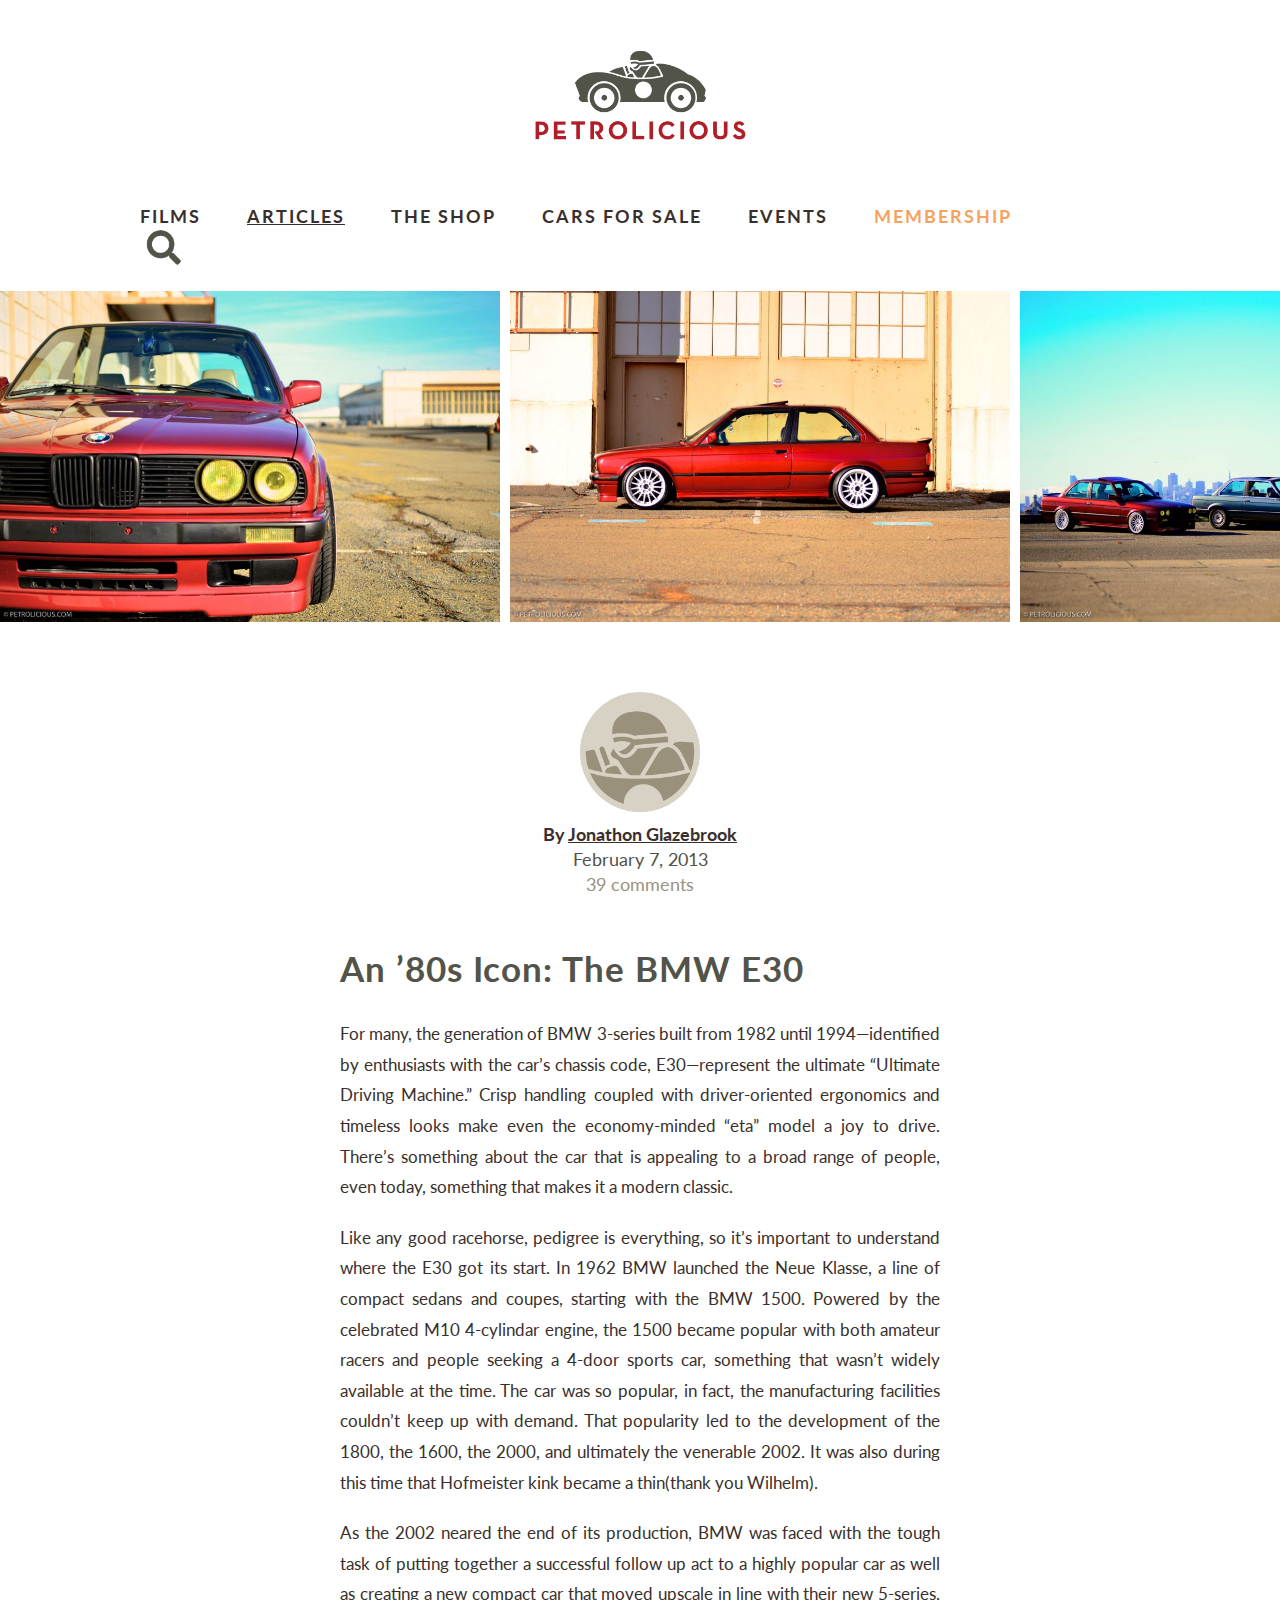
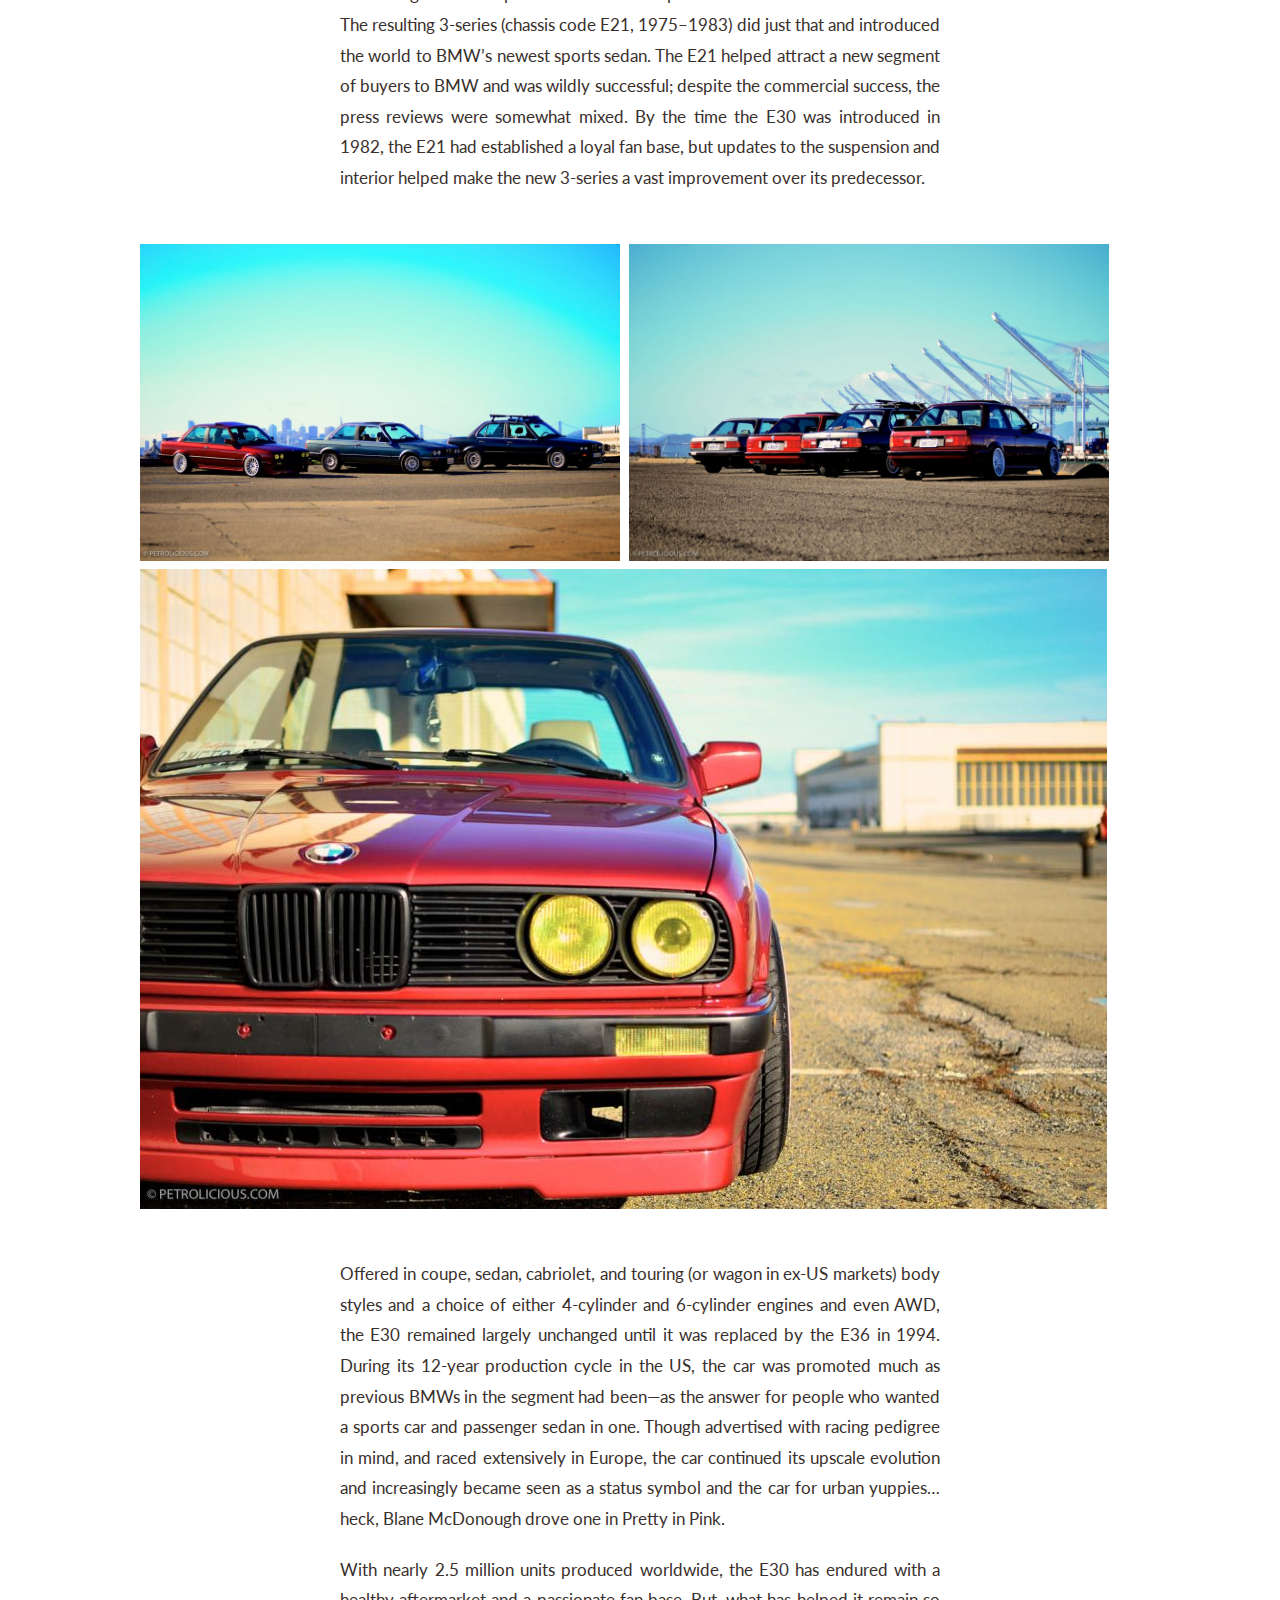
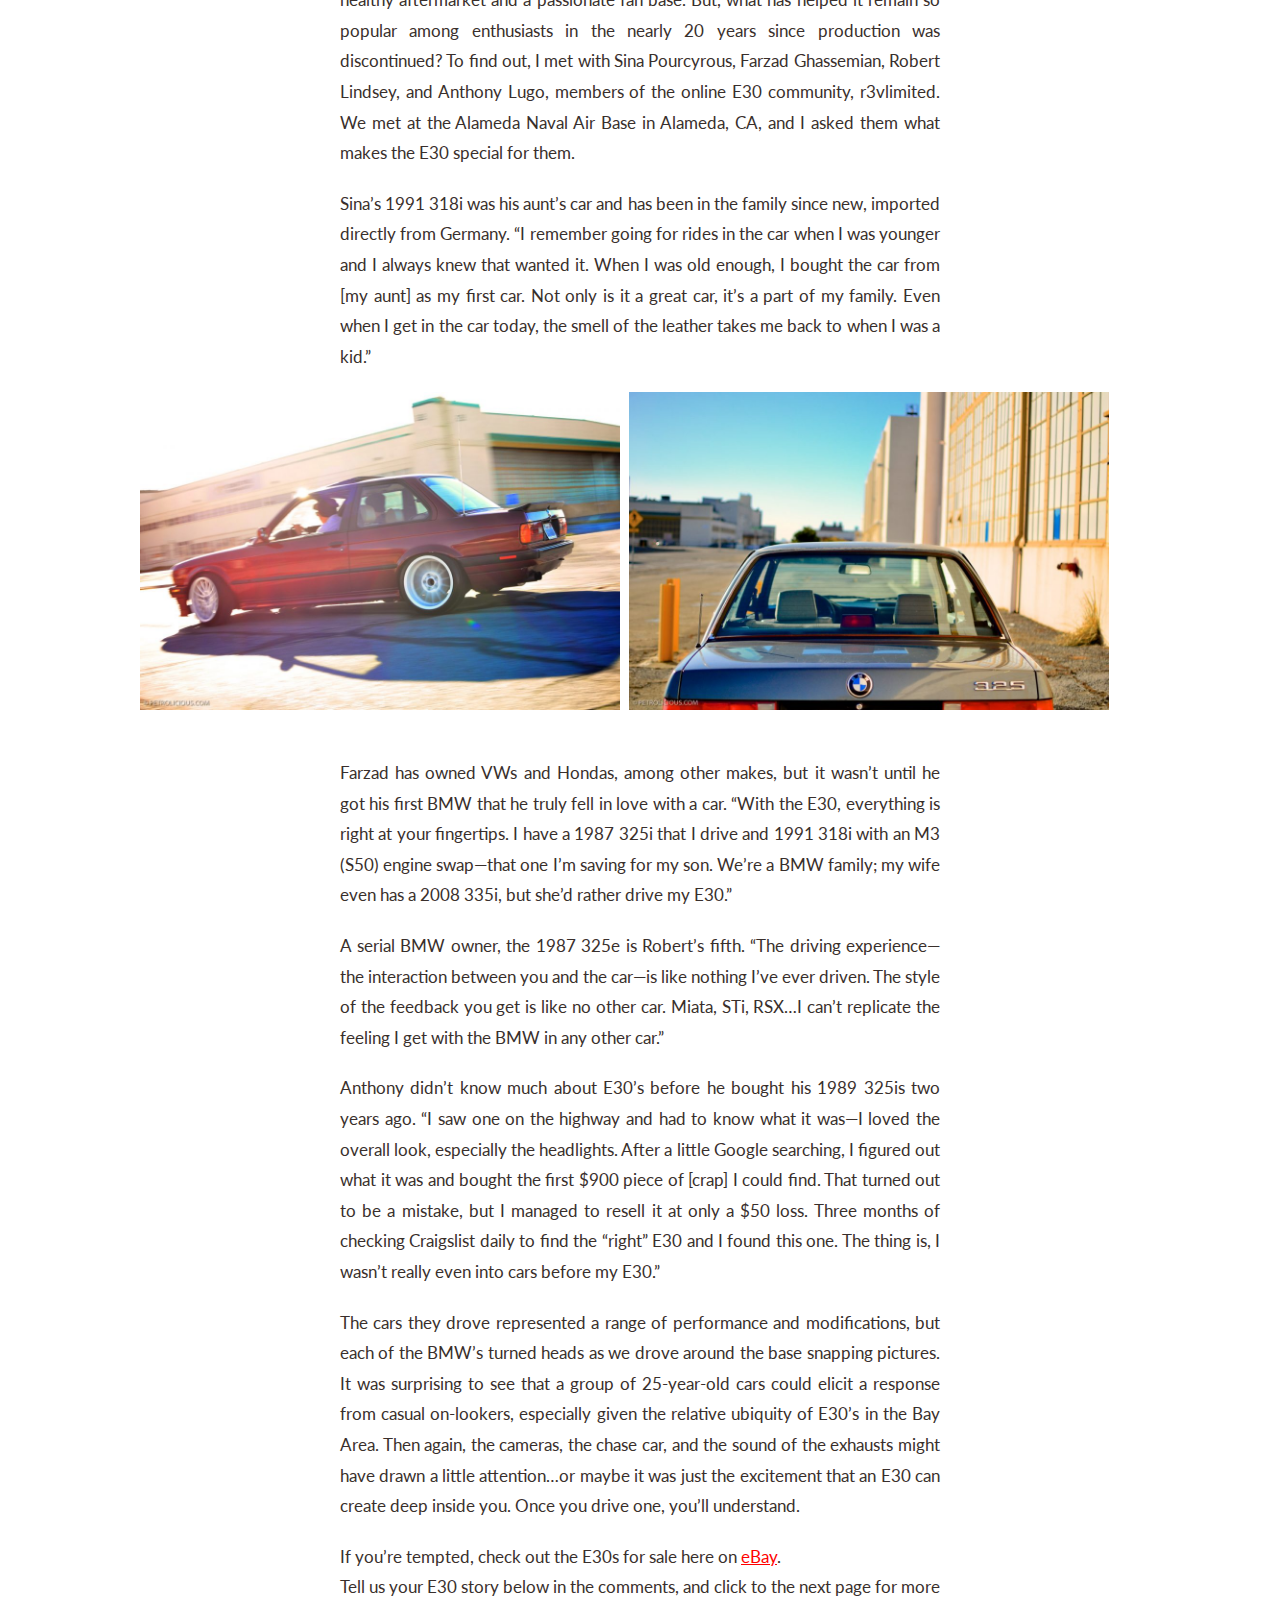
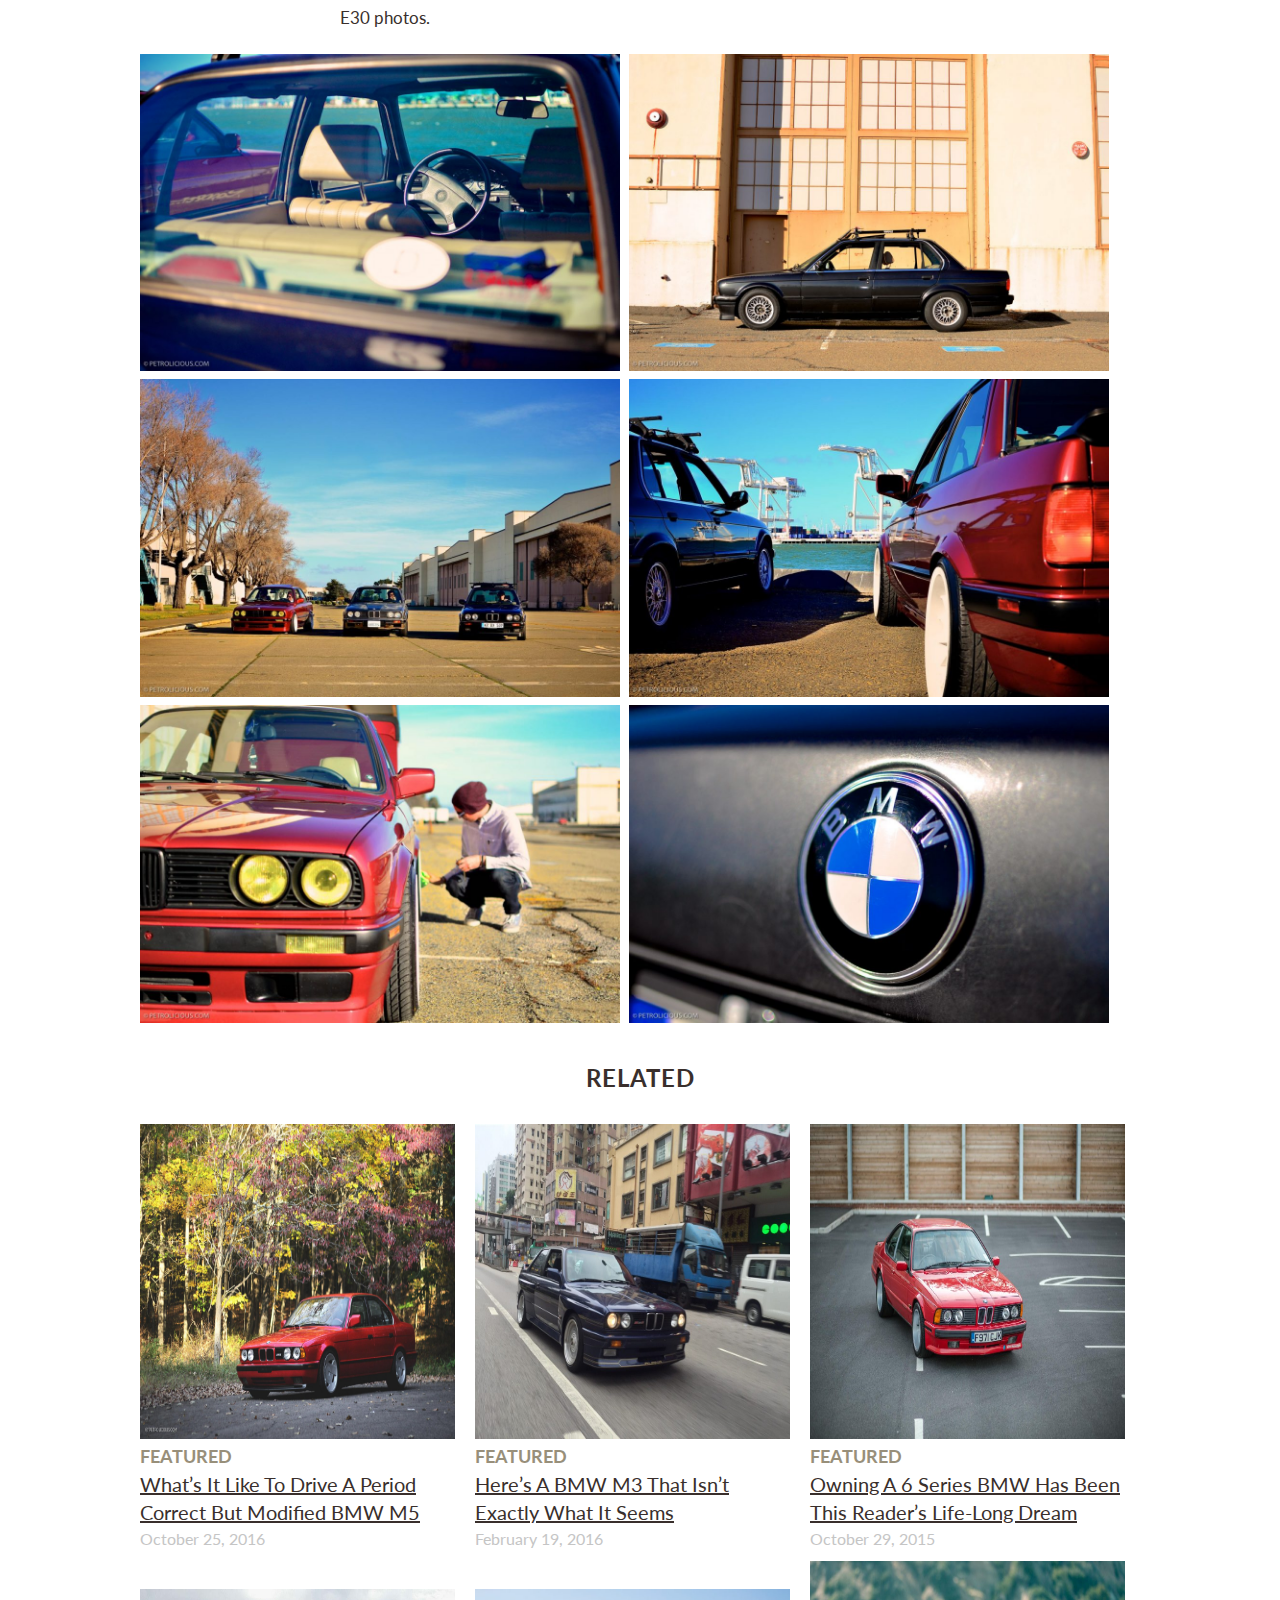
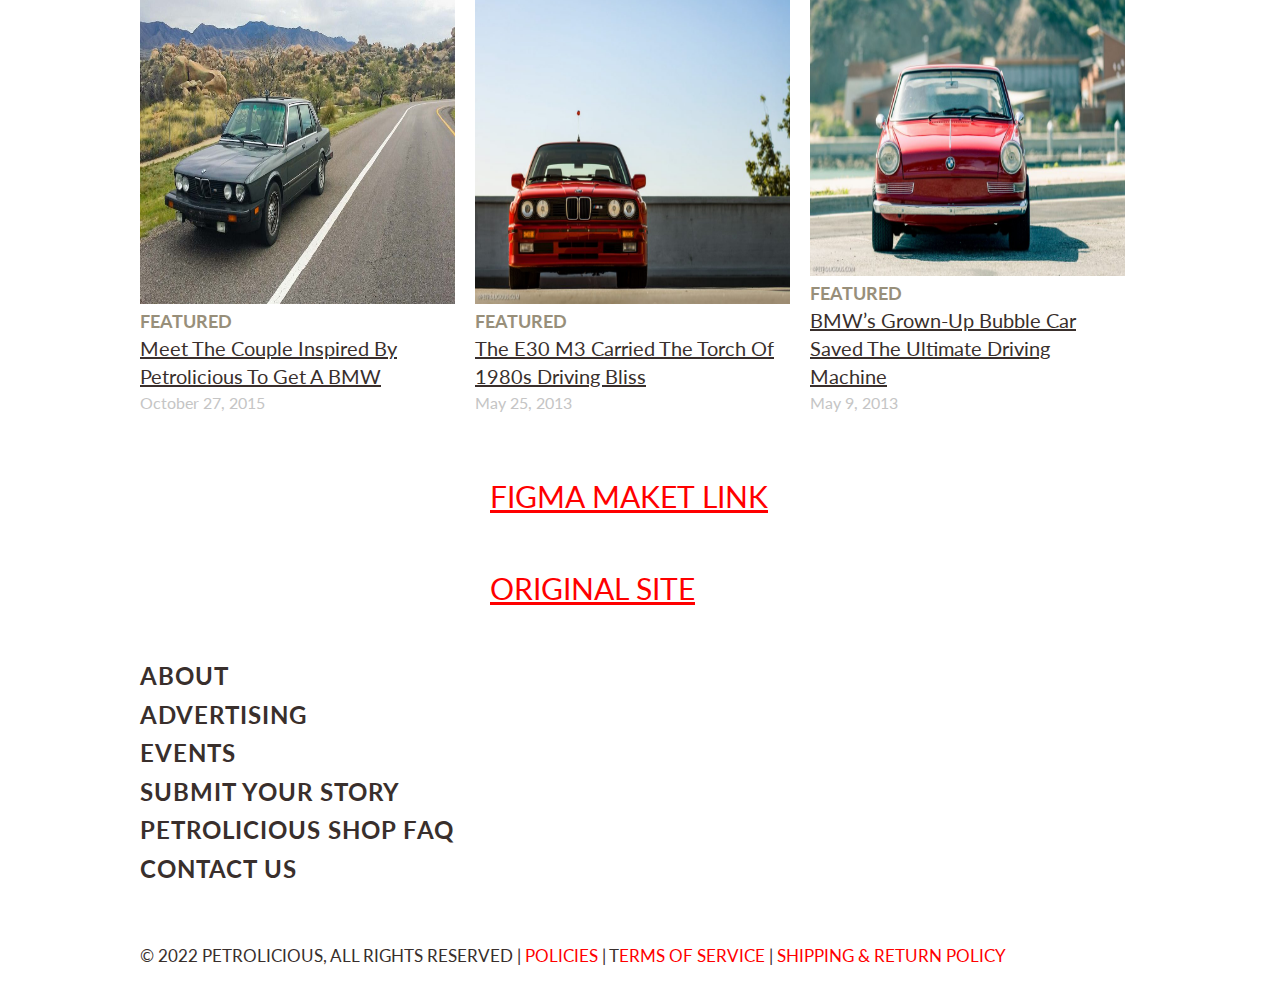
<file: index.html>
<!DOCTYPE html>
<html lang="en">

<head>
   <meta charset="UTF-8">
   <meta http-equiv="X-UA-Compatible" content="IE=edge">
   <meta name="viewport" content="width=device-width, initial-scale=1.0">
   <link rel="stylesheet" href="css/style.css">
   <title>Lesson_5_part1</title>
</head>

<body>
   <div class="wrapper">
      <header class="header">
         <div class="header-conteiner">
            <a target="_blank" href="https://petrolicious.com/" class="header-logo-link">
               <img src="img/e30/logo.png" alt="Petrolicious logo" class="header-logo">
            </a>
            <nav class="header-menu">
               <ul class="header-menu-list">
                  <li class="header-menu-item">
                     <a target="_blank" href="https://petrolicious.com/films" class="header-menu-link">films</a>
                  </li>
                  <li class="header-menu-item">
                     <a target="_blank" href="https://petrolicious.com/articles"
                        class="header-menu-link link-underline">articles</a>
                  </li>
                  <li class="header-menu-item">
                     <a target="_blank"
                        href="https://periodcorrect.com/pages/petrolicious?utm_source=petrolicious&utm_medium=referral&utm_campaign=store-link"
                        class="header-menu-link">the shop</a>
                  </li>
                  <li class="header-menu-item">
                     <a target="_blank" href="https://petrolicious.com/marketplace" class="header-menu-link">cars for
                        sale</a>
                  </li>
                  <li class="header-menu-item">
                     <a target="_blank" href="http://petroliciousevents.com/" class="header-menu-link">events</a>
                  </li>
                  <li class="header-menu-item">
                     <a target="_blank" href="https://petrolicious.com/memberships/reduced-pricing-standard-membership"
                        class="header-menu-link menu-link-gold">membership</a>
                  </li>
                  <li class="header-menu-item">
                     <a target="_blank" href="https://petrolicious.com/search" class="header-menu-link">
                        <img src="img/e30/search-btn.png" alt="Search button" class="search-button">
                     </a>
                  </li>
               </ul>
            </nav>
         </div>
      </header>


      <main class="main">
         <div class="img-block">
            <img src="img/e30/top-block-1.jpeg" alt="BMW e30 front photo" class="block-slider">
            <img src="img/e30/top-block-2.jpeg" alt="BMW e30 side photo" class="block-slider">
            <img src="img/e30/top-block-3.jpeg" alt="BMW e30 series in port" class="block-slider">
            <img src="img/e30/block-2.jpeg" alt="BMW e30 series in port" class="block-slider">
            <img src="img/e30/block-3-back.jpeg" alt="BMW e30 series in port" class="block-slider">
            <img src="img/e30/block-4-inside.jpeg" alt="BMW e30 series in port" class="block-slider">
            <img src="img/e30/block-4-side.jpeg" alt="BMW e30 series in port" class="block-slider">
         </div>
         <div class="main-conteiner">
            <div class="block-icon">
               <div class="article-author">
                  <img src="img/e30/default-avatar.png" alt="Jonathon Glazebrook avatar" class="author-avatar">
                  <h3 class="author">
                     By <a target="_blank" href="https://petrolicious.com/author/jglaze" class="link-underline">Jonathon
                        Glazebrook</a>
                  </h3>
                  <h4 class="date">February 7, 2013</h4>
                  <h5 class="comments"><a href="#">39 comments</a></h5>
               </div>
               <div class="main-article">
                  <h1>An ’80s Icon: The BMW E30</h1>
                  <p>
                     For many, the generation of BMW 3-series built from 1982 until 1994—identified by enthusiasts with
                     the car’s chassis code, E30—represent the ultimate “Ultimate Driving Machine.” Crisp handling
                     coupled with driver-oriented ergonomics and timeless looks make even the economy-minded “eta” model
                     a joy to drive. There’s something about the car that is appealing to a broad range of people, even
                     today, something that makes it a modern classic.
                  </p>
                  <p>
                     Like any good racehorse, pedigree is everything, so it’s important to understand where the E30 got
                     its start. In 1962 BMW launched the Neue Klasse, a line of compact sedans and coupes, starting with
                     the BMW 1500. Powered by the celebrated M10 4-cylindar engine, the 1500 became popular with both
                     amateur racers and people seeking a 4-door sports car, something that wasn’t widely available at
                     the time. The car was so popular, in fact, the manufacturing facilities couldn’t keep up with
                     demand. That popularity led to the development of the 1800, the 1600, the 2000, and ultimately the
                     venerable 2002. It was also during this time that Hofmeister kink became a thin(thank you
                     Wilhelm).
                  </p>

                  <p>
                     As the 2002 neared the end of its production, BMW was faced with the tough task of putting together
                     a successful follow up act to a highly popular car as well as creating a new compact car that moved
                     upscale in line with their new 5-series. The resulting 3-series (chassis code E21, 1975–1983) did
                     just that and introduced the world to BMW’s newest sports sedan. The E21 helped attract a new
                     segment of buyers to BMW and was wildly successful; despite the commercial success, the press
                     reviews were somewhat mixed. By the time the E30 was introduced in 1982, the E21 had established a
                     loyal fan base, but updates to the suspension and interior helped make the new 3-series a vast
                     improvement over its predecessor.
                  </p>

               </div>
            </div>
            <div class="block-2">
               <img src="img/e30/top-block-3.jpeg" alt="BMW e30 in port1" class="port">
               <img src="img/e30/block-2.jpeg" alt="BMW e30 in port2" class="port">
               <img src="img/e30/top-block-1.jpeg" alt="" class="big">
            </div>
            <div class="main-article">
               <p>
                  Offered in coupe, sedan, cabriolet, and touring (or wagon in ex-US markets) body styles and a choice
                  of either 4-cylinder and 6-cylinder engines and even AWD, the E30 remained largely unchanged until it
                  was replaced by the E36 in 1994. During its 12-year production cycle in the US, the car was promoted
                  much as previous BMWs in the segment had been—as the answer for people who wanted a sports car and
                  passenger sedan in one. Though advertised with racing pedigree in mind, and raced extensively in
                  Europe, the car continued its upscale evolution and increasingly became seen as a status symbol and
                  the car for urban yuppies…heck, Blane McDonough drove one in Pretty in Pink.
               </p>
               <p>
                  With nearly 2.5 million units produced worldwide, the E30 has endured with a healthy aftermarket and a
                  passionate fan base. But, what has helped it remain so popular among enthusiasts in the nearly 20
                  years since production was discontinued? To find out, I met with Sina Pourcyrous, Farzad Ghassemian,
                  Robert Lindsey, and Anthony Lugo, members of the online E30 community, r3vlimited. We met at the
                  Alameda Naval Air Base in Alameda, CA, and I asked them what makes the E30 special for them.
               </p>
               <p>
                  Sina’s 1991 318i was his aunt’s car and has been in the family since new, imported directly from
                  Germany. “I remember going for rides in the car when I was younger and I always knew that wanted it.
                  When I was old enough, I bought the car from [my aunt] as my first car. Not only is it a great car,
                  it’s a part of my family. Even when I get in the car today, the smell of the leather takes me back to
                  when I was a kid.”
               </p>
            </div>
            <div class="block-3">
               <img src="img/e30/block-3-side.jpeg" alt="BMW e30 in port" class="port">
               <img src="img/e30/block-3-back.jpeg" alt="BMW e30 in port" class="port">
            </div>
            <div class="main-article">
               <p>
                  Farzad has owned VWs and Hondas, among other makes, but it wasn’t until he got his first BMW that he
                  truly fell in love with a car. “With the E30, everything is right at your fingertips. I have a 1987
                  325i that I drive and 1991 318i with an M3 (S50) engine swap—that one I’m saving for my son. We’re a
                  BMW family; my wife even has a 2008 335i, but she’d rather drive my E30.”
               </p>
               <p>
                  A serial BMW owner, the 1987 325e is Robert’s fifth. “The driving experience—the interaction between
                  you and the car—is like nothing I’ve ever driven. The style of the feedback you get is like no other
                  car. Miata, STi, RSX…I can’t replicate the feeling I get with the BMW in any other car.”
               </p>
               <p>
                  Anthony didn’t know much about E30’s before he bought his 1989 325is two years ago. “I saw one on the
                  highway and had to know what it was—I loved the overall look, especially the headlights. After a
                  little Google searching, I figured out what it was and bought the first $900 piece of [crap] I could
                  find. That turned out to be a mistake, but I managed to resell it at only a $50 loss. Three months of
                  checking Craigslist daily to find the “right” E30 and I found this one. The thing is, I wasn’t really
                  even into cars before my E30.”
               </p>
               <p>
                  The cars they drove represented a range of performance and modifications, but each of the BMW’s turned
                  heads as we drove around the base snapping pictures. It was surprising to see that a group of
                  25-year-old cars could elicit a response from casual on-lookers, especially given the relative
                  ubiquity of E30’s in the Bay Area. Then again, the cameras, the chase car, and the sound of the
                  exhausts might have drawn a little attention…or maybe it was just the excitement that an E30 can
                  create deep inside you. Once you drive one, you’ll understand.
               </p>
               <p>
                  If you’re tempted, check out the E30s for sale here on <a href="" class="link-underline red">eBay</a>.
                  <br>

                  Tell us your E30 story below in the comments, and click to the next page for more E30 photos.
               </p>
            </div>
            <div class="block-4">
               <img src="img/e30/block-4-inside.jpeg" alt="BMW" class="port">
               <img src="img/e30/block-4-side.jpeg" alt="BMW" class="port">
               <img src="img/e30/block-4-3.jpeg" alt="BMW" class="port">
               <img src="img/e30/block-4-port.jpeg" alt="BMW" class="port">
               <img src="img/e30/block-4-eyes.jpeg" alt="BMW" class="port">
               <img src="img/e30/block-4-logo.jpeg" alt="BMW" class="port">
            </div>
            <div class="related-conteiner">
               <h2 class="related">related</h2>
               <div class="related-item">
                  <a target="_blank"
                     href="https://petrolicious.com/articles/whats-it-like-to-drive-a-period-correct-but-modified-bmw-m5"
                     class="related-img-link"><img src="img/e30/related/related-1.jpeg" alt="Featured cars"
                        class="related-img"></a>
                  <a target="_blank" href="https://petrolicious.com/articles/categories/featured"
                     class="related-featured-link">featured</a>
                  <a target="_blank"
                     href="https://petrolicious.com/articles/whats-it-like-to-drive-a-period-correct-but-modified-bmw-m5"
                     class="title-link ">What’s It Like To Drive A Period Correct But Modified BMW M5</a>
                  <h5 class="related-date">October 25, 2016</h5>
               </div>
               <div class="related-item">
                  <a target="_blank" href="" class="related-img-link"><img src="img/e30/related/related-2.jpeg"
                        alt="Featured cars" class="related-img"></a>
                  <a target="_blank" href="https://petrolicious.com/articles/categories/featured"
                     class="related-featured-link">featured</a>
                  <a target="_blank"
                     href="https://petrolicious.com/articles/here-s-a-bmw-m3-that-isn-t-exactly-what-it-seems"
                     class="title-link">Here’s A BMW M3 That Isn’t Exactly What It Seems</a>
                  <h5 class="related-date">February 19, 2016</h5>
               </div>
               <div class="related-item">
                  <a target="_blank" href="" class="related-img-link"><img src="img/e30/related/related-3.jpeg"
                        alt="Featured cars" class="related-img"></a>
                  <a target="_blank" href="https://petrolicious.com/articles/categories/featured"
                     class="related-featured-link">featured</a>
                  <a target="_blank"
                     href="https://petrolicious.com/articles/owning-a-6-series-bmw-has-been-this-reader-s-life-long-dream"
                     class="title-link">Owning A 6 Series BMW Has Been This Reader’s Life-Long Dream</a>
                  <h5 class="related-date">October 29, 2015</h5>
               </div>
               <div class="related-item">
                  <a target="_blank" href="" class="related-img-link"><img src="img/e30/related/related-4.jpeg"
                        alt="Featured cars" class="related-img"></a>
                  <a target="_blank" href="https://petrolicious.com/articles/categories/featured"
                     class="related-featured-link">featured</a>
                  <a target="_blank"
                     href="https://petrolicious.com/articles/meet-the-couple-inspired-by-petrolicious-to-get-a-bmw"
                     class="title-link">Meet The Couple Inspired By Petrolicious To Get A BMW</a>
                  <h5 class="related-date">October 27, 2015</h5>
               </div>
               <div class="related-item">
                  <a target="_blank" href="" class="related-img-link"><img src="img/e30/related/related-5.jpeg"
                        alt="Featured cars" class="related-img"></a>
                  <a target="_blank" href="https://petrolicious.com/articles/categories/featured"
                     class="related-featured-link">featured</a>
                  <a target="_blank"
                     href="https://petrolicious.com/articles/e30-m3-carried-torch-of-1980s-driving-bliss"
                     class="title-link">The E30 M3 Carried The Torch Of 1980s Driving Bliss</a>
                  <h5 class="related-date">May 25, 2013</h5>
               </div>
               <div class="related-item">
                  <a target="_blank" href="" class="related-img-link"><img src="img/e30/related/related-6.jpeg"
                        alt="Featured cars" class="related-img"></a>
                  <a target="_blank" href="https://petrolicious.com/articles/categories/featured"
                     class="related-featured-link">featured</a>
                  <a target="_blank" href="https://petrolicious.com/articles/bmw-700-saved-the-ultimate-driving-machine"
                     class="title-link">BMW’s Grown-Up Bubble Car Saved The Ultimate Driving Machine</a>
                  <h5 class="related-date">May 9, 2013</h5>
               </div>
            </div>
            <a target="_blank" href="index1.html" class="figma">figma maket link</a>
            <a target="_blank" href="https://petrolicious.com/articles/bmw-e30" class="figma">original site</a>
         </div>
      </main>

      <footer class="footer">
         <div class="footer-conteiner">
            <nav class="footer-menu">
               <ul class="footer-menu-list">
                  <li class="footer-menu-item">
                     <a target="_blank" href="https://petrolicious.com/about" class="footer-menu-link">about</a>
                  </li>
                  <li class="footer-menu-item">
                     <a target="_blank" href="https://petrolicious.com/advertising"
                        class="footer-menu-link">advertising</a>
                  </li>
                  <li class="footer-menu-item">
                     <a target="_blank" href="http://petroliciousevents.com/about" class="footer-menu-link">events</a>
                  </li>
                  <li class="footer-menu-item">
                     <a target="_blank" href="https://petrolicious.com/submit-your-story"
                        class="footer-menu-link">submit
                        your story</a>
                  </li>
                  <li class="footer-menu-item">
                     <a target="_blank" href="https://petrolicious.com/shop-faq" class="footer-menu-link">petrolicious
                        shop fAQ</a>
                  </li>
                  <li class="footer-menu-item">
                     <a target="_blank" href="https://petrolicious.com/contact-us" class="footer-menu-link">contact
                        us</a>
                  </li>
               </ul>
            </nav>
            <div class="reserved">
               <p>
                  © 2022 PETROLICIOUS, ALL RIGHTS RESERVED | <a target="_blank"
                     href="https://petrolicious.com/privacy-policy" class="red">POLICIES</a> | T<a target="_blank"
                     href="https://petrolicious.com/terms" class="red">ERMS OF SERVICE</a> | <a target="_blank"
                     href="https://petrolicious.com/shipping-return-policy" class="red">SHIPPING & RETURN POLICY</a>
               </p>
            </div>
         </div>
      </footer>
   </div>
</body>

</html>
</file>
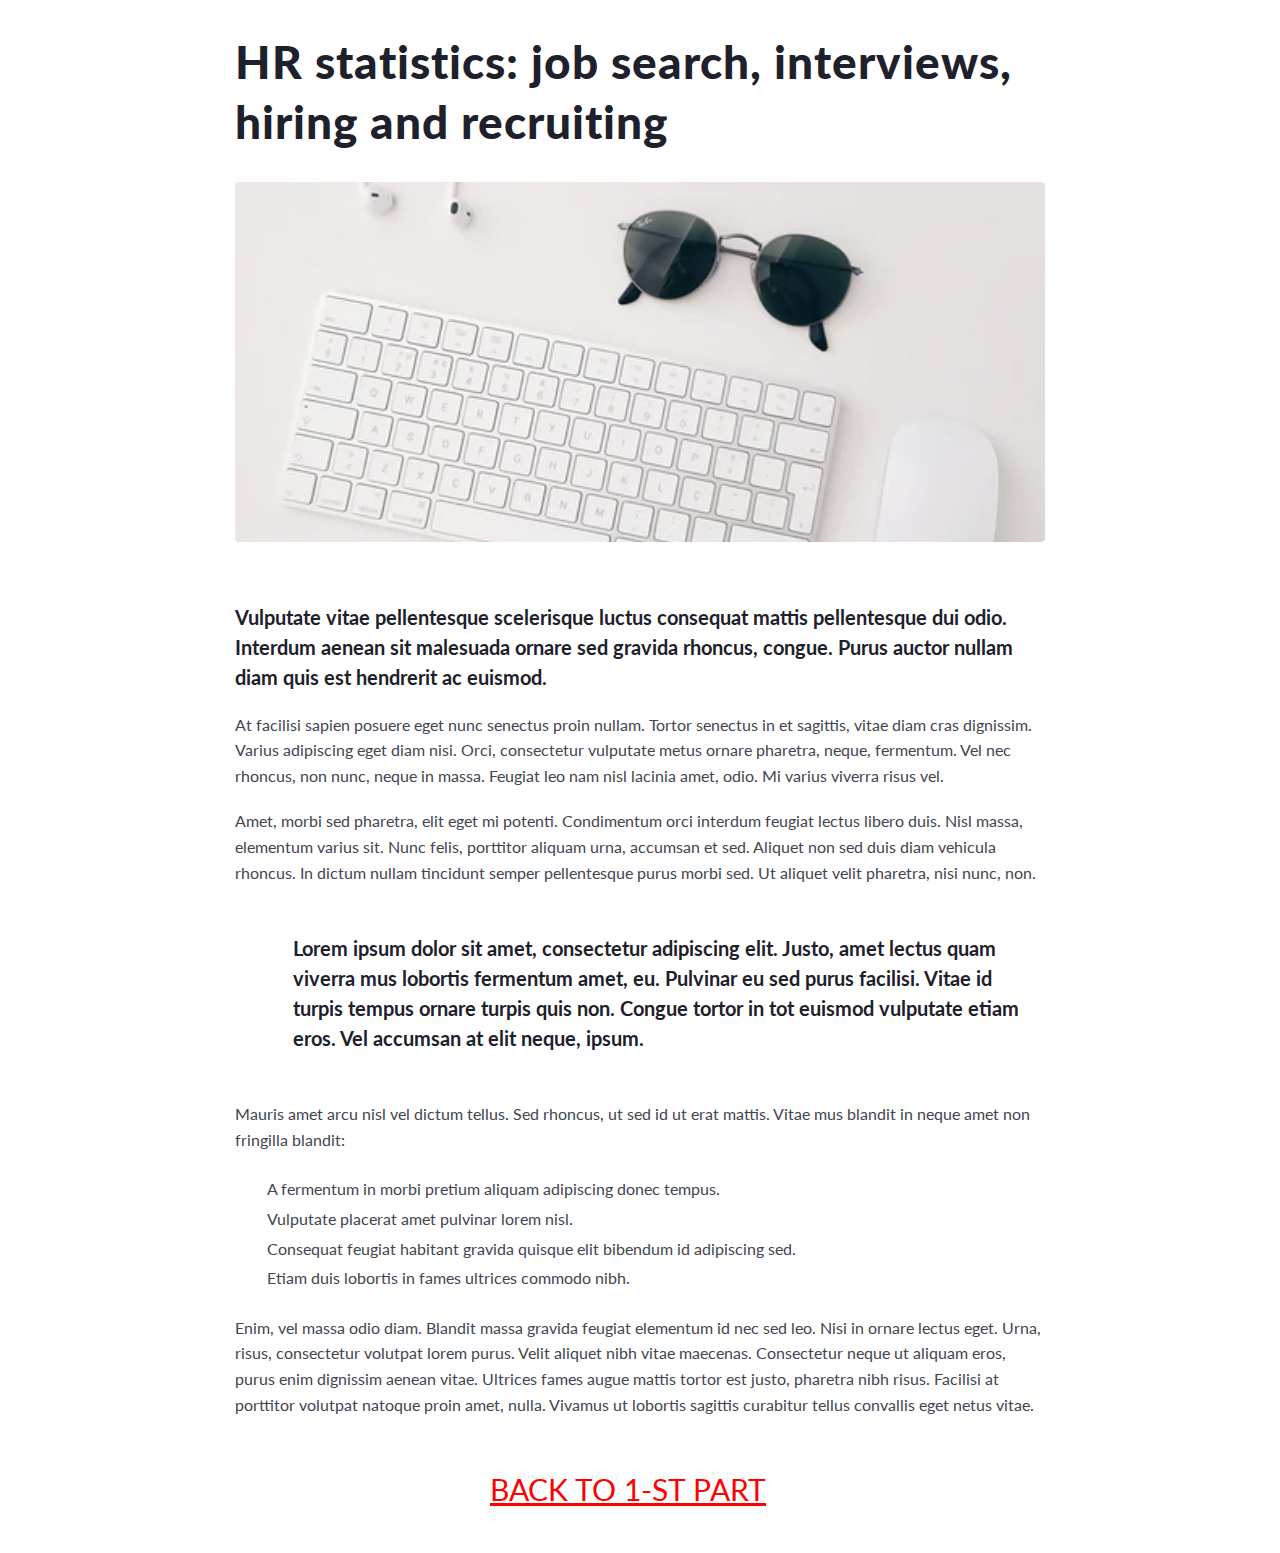
<file: index1.html>
<!DOCTYPE html>
<html lang="en">

<head>
   <meta charset="UTF-8">
   <meta http-equiv="X-UA-Compatible" content="IE=edge">
   <meta name="viewport" content="width=device-width, initial-scale=1.0">
   <link rel="stylesheet" href="css/style.css">
   <title>Lesson_5_part2</title>
</head>

<body>
   <div class="wrapper">
      <header class="header">
         <p hidden class="figma-hidden">I am header and I am hidden</p>
      </header>


      <main class="main">
         <div class="figma-conteiner">
            <h1 class="figma-title">
               HR statistics: job search, interviews, hiring and recruiting
            </h1>
            <img class="figma-img" src="img/figma/image.jpg" alt="photo">
            <p class="bold">
               Vulputate vitae pellentesque scelerisque luctus consequat mattis pellentesque dui odio.
               Interdum aenean sit malesuada ornare sed gravida rhoncus, congue. Purus auctor nullam diam quis est
               hendrerit ac euismod.
            </p>
            <div class="paragraph">
               <p class="regular">
                  At facilisi sapien posuere eget nunc senectus proin nullam. Tortor senectus in et sagittis, vitae diam
                  cras dignissim. Varius adipiscing eget diam nisi. Orci, consectetur vulputate metus ornare pharetra,
                  neque, fermentum. Vel nec rhoncus, non nunc, neque in massa. Feugiat leo nam nisl lacinia amet, odio.
                  Mi
                  varius viverra risus vel.
               </p>
               <p class="regular">
                  Amet, morbi sed pharetra, elit eget mi potenti. Condimentum orci interdum feugiat lectus libero duis.
                  Nisl massa, elementum varius sit. Nunc felis, porttitor aliquam urna, accumsan et sed. Aliquet non sed
                  duis diam vehicula rhoncus. In dictum nullam tincidunt semper pellentesque purus morbi sed. Ut aliquet
                  velit pharetra, nisi nunc, non.
               </p>
            </div>
            <p class="bold pd-l">
               Lorem ipsum dolor sit amet, consectetur adipiscing elit. Justo, amet lectus quam viverra mus lobortis
               fermentum amet, eu. Pulvinar eu sed purus facilisi. Vitae id turpis tempus ornare turpis quis non. Congue
               tortor in tot euismod vulputate etiam eros. Vel accumsan at elit neque, ipsum.
            </p>
            <p class="list-title">
               Mauris amet arcu nisl vel dictum tellus. Sed rhoncus, ut sed id ut erat mattis. Vitae mus blandit in
               neque amet non fringilla blandit:
            </p>
            <ul class="list">
               <li class="item">A fermentum in morbi pretium aliquam adipiscing donec tempus.</li>
               <li class="item">Vulputate placerat amet pulvinar lorem nisl.</li>
               <li class="item">Consequat feugiat habitant gravida quisque elit bibendum id adipiscing sed.</li>
               <li class="item">Etiam duis lobortis in fames ultrices commodo nibh.</li>
            </ul>
            <p class="last">
               Enim, vel massa odio diam. Blandit massa gravida feugiat elementum id nec sed leo. Nisi in ornare lectus
               eget. Urna, risus, consectetur volutpat lorem purus. Velit aliquet nibh vitae maecenas. Consectetur neque
               ut aliquam eros, purus enim dignissim aenean vitae. Ultrices fames augue mattis tortor est justo,
               pharetra nibh risus. Facilisi at porttitor volutpat natoque proin amet, nulla. Vivamus ut lobortis
               sagittis curabitur tellus convallis eget netus vitae.
            </p>
            <a href="index.html" class="figma">Back to 1-st part</a>
         </div>
      </main>

      <footer class="footer">
         <p hidden class="figma-hidden">I am footer and I am hidden</p>
      </footer>
   </div>
</body>

</html>
</file>
<file: css/style.css>
/* &display=swap */

@import "null.css";
@import url(https://fonts.googleapis.com/css?family=Lato:regular,700,900);

/*------- BMW e30 --------*/
body {
   font-family: "Lato";
   font-size: 18px;
   color: #392f2c;
   line-height: 1.4;
}
[class*="-conteiner"] {
   width: 1000px;
   margin: 0 auto;
}
.wrapper {
   min-height: 100%;
   overflow: hidden;
}
/*------- BMW e30 header --------*/
.header {
   margin-top: 32px;
}
.header-logo {
   display: block;
   width: 300px;
   margin: 0 auto;
   margin-bottom: 38px;
}
.header-menu {
   margin-bottom: 25px;
}
.header-menu-item {
   display: inline-block;
   margin-right: 41px;
}
.header-menu-link {
   text-transform: uppercase;
   font-weight: 700;
   letter-spacing: 2px;
}
.link-underline {
   text-decoration: underline;
}
.menu-link-gold {
   color: sandybrown;
}
.search-button {
   width: 50px;
}

/*------- BMW e30 main --------*/
.img-block {
   width: 100%;
   white-space: nowrap;
   overflow: auto;
   margin-bottom: 70px;
}
.block-slider {
   margin-right: 5px;
   width: 500px;
}
.block-icon {
   margin-bottom: 50px;
}
.article-author {
   width: 400px;
   margin: 0 auto;
   margin-bottom: 50px;
}
.author-avatar {
   display: block;
   width: 120px;
   margin: 0 auto 10px;
}
div.article-author > h3,h4,h5 {
   text-align: center;
}
div.article-author h3 {
   font-weight: 700;
}
h4 {
   color: #525349;
}
h5 {
   color: #9a917c;
}
.main-article {
   max-width: 600px;
   margin: 0 auto;
}
h1 {
   font-size: 35px;
   font-weight: 700;
   color: #525349;
   line-height: 1.2;
   letter-spacing: 1px;
   margin-bottom: 30px;
}
p {
   text-align: justify;
   font-size: 17px;
   line-height: 1.8;
   margin-bottom: 20px;
}
.block-2 {
   margin-bottom: 50px;
}
.port {
   width: 480px;
   margin: 0px 4px 8px 0px;
}
.red {
   color: red;
}
.block-3 {
   margin-bottom: 40px;
}

/*------- Related --------*/
.related-conteiner {
   margin-bottom: 50px;
}
.related-item {
   display: inline-block;
   max-width: 330px;
   min-height: 330px;
   padding: 0px 10px 10px 0px;
}

.related-img {
   width: 315px;
   height: 315px;
}
.related-featured-link {
   display: block;
   max-width: 100px;
   color: #988f7a;
   text-transform: uppercase;
   font-weight: 700;
   padding-top: 5px;
}
.title-link {
   display: block;
   max-width: 325px;
   font-size: 20px;
   text-decoration: underline;
}
.related-date {
   display: inline-block;
   font-size: 16px;
   color: #c5c5c5;
}
h2.related {
   text-align: center;
   text-transform: uppercase;
   font-weight: 700;
   font-size: 24px;
   letter-spacing: 1px;
   padding: 30px 0px;
}
.figma {
   display: block;
   width: 300px;
   margin: 0 auto 50px;
   font-size: 30px;
   text-transform: uppercase;
   text-decoration: underline;
   color: red;
}

/*------- BMW e30 footer --------*/

.footer-menu-link {
   text-align: center;
   text-transform: uppercase;
   font-weight: 700;
   font-size: 24px;
   letter-spacing: 1px;
}
.footer-menu-item {
   padding: 0 0 5px 0;
}
.footer-menu-list {
   margin-bottom: 50px;
}

/*------- Figma --------*/
.figma-conteiner {
   width: 810px;
   margin: 0 auto;
   font-family: "Lato",sans-serif;
   font-size: 16px;
   color: #424551;
   line-height: 160%;
}
.figma-title {
   font-size: 46px;
   font-weight: 900;
   line-height: 130%;
   color: #1E212C;
}
.figma-img {
   margin-bottom: 60px;
}
p.regular,
p.list-title,
p.last {
   text-align: left;
   line-height: 160%;
   font-size: 16px;
   
}
p.bold {
   font-size: 20px;
   font-weight: 700;
   line-height: 150%;
   color: #1E212C;
   text-align: left;
}
.paragraph {
   margin-bottom: 48px;
}
.pd-l {
   padding-left: 58px;
   margin-bottom: 48px;
}
p.list-title {
   margin-bottom: 24px;
}
.list {
   padding-left: 32px;
   margin-bottom: 24px;
}
.item {
   margin-bottom: 4px;
}
.last {
   margin-bottom: 60px;
}
</file>
